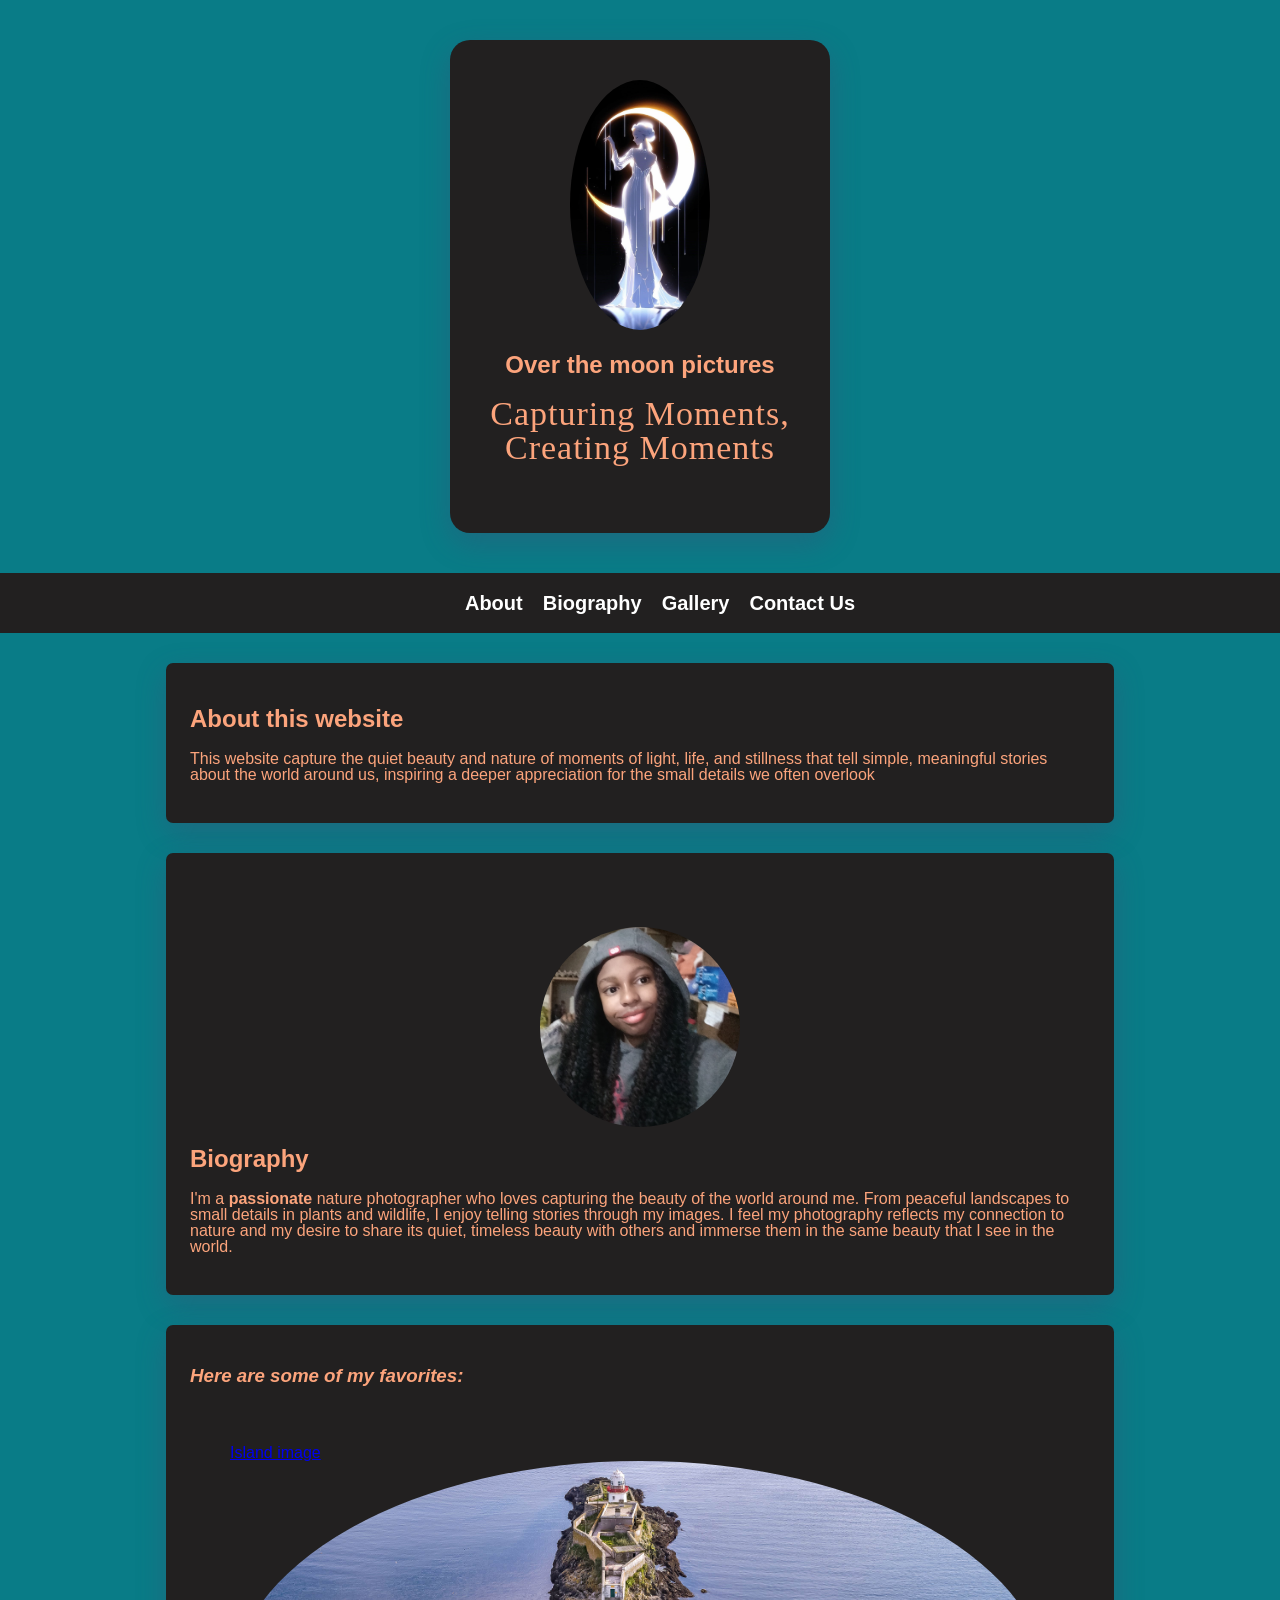
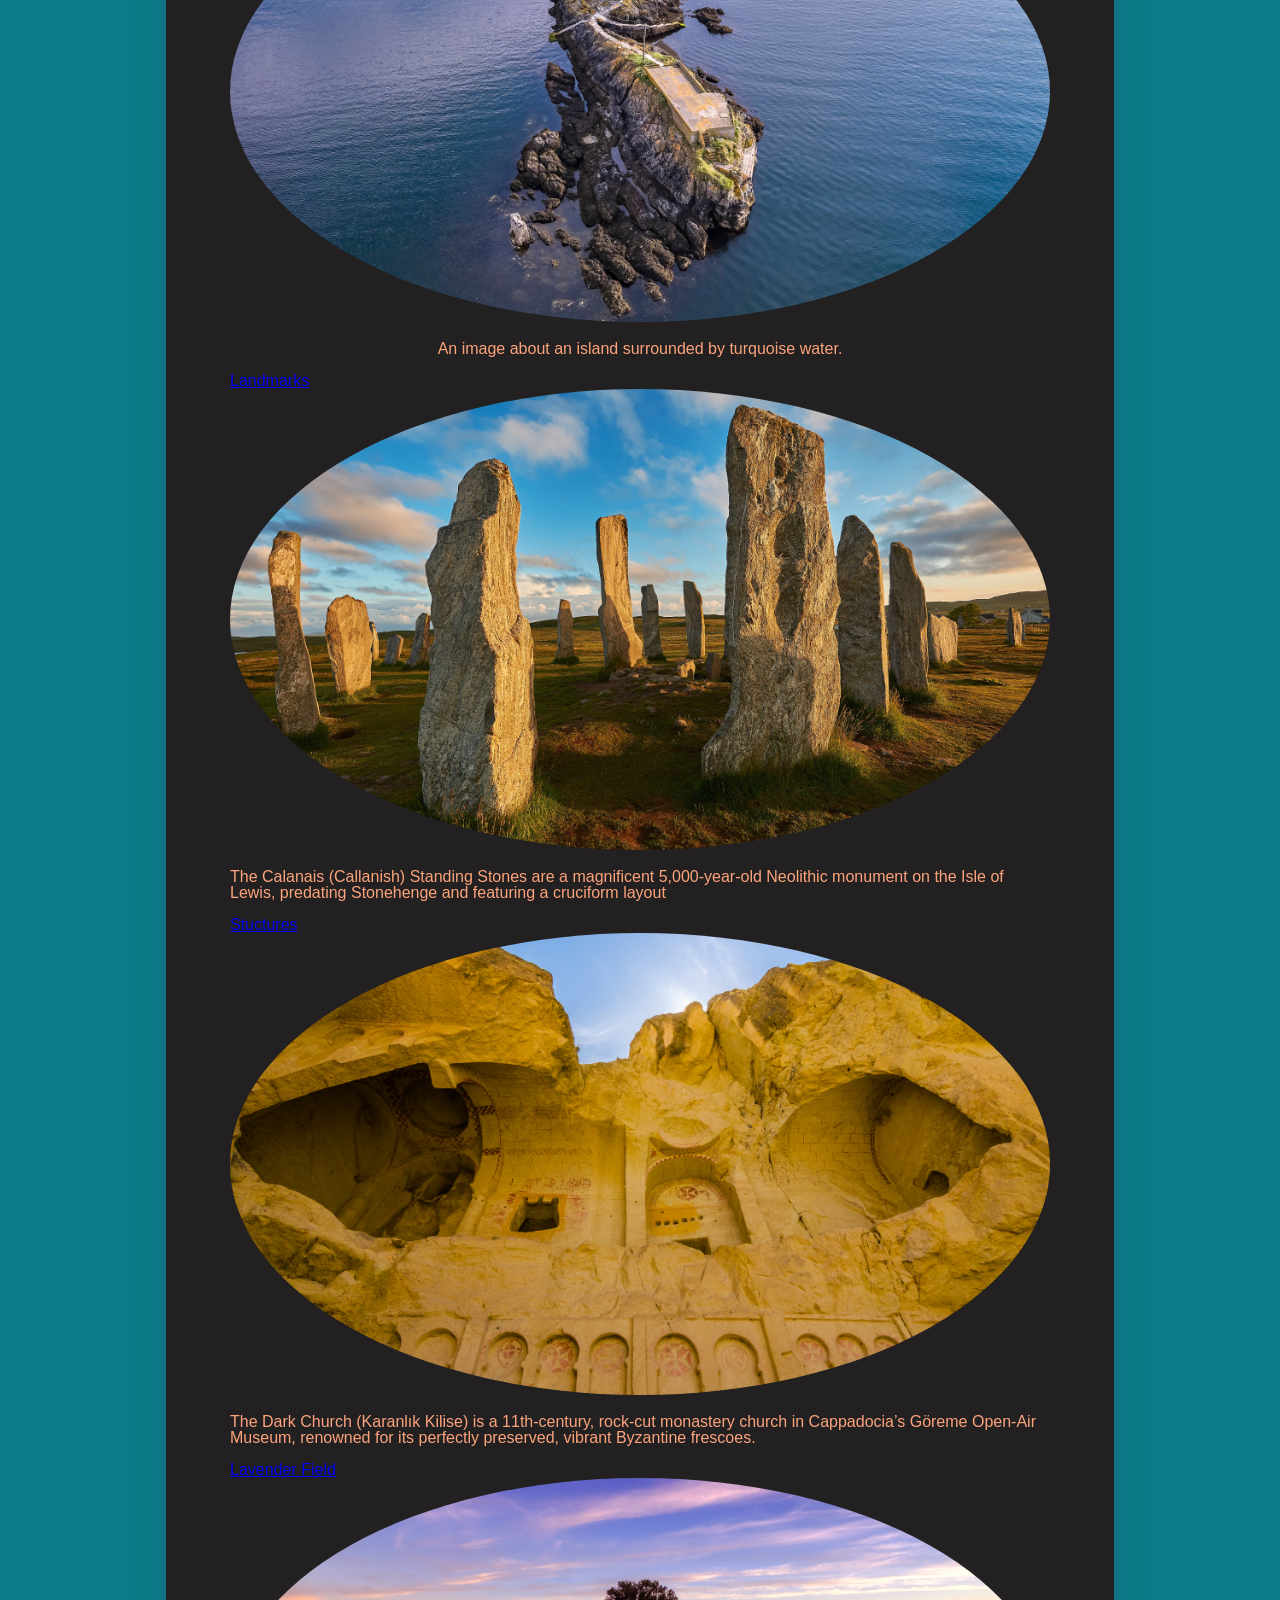
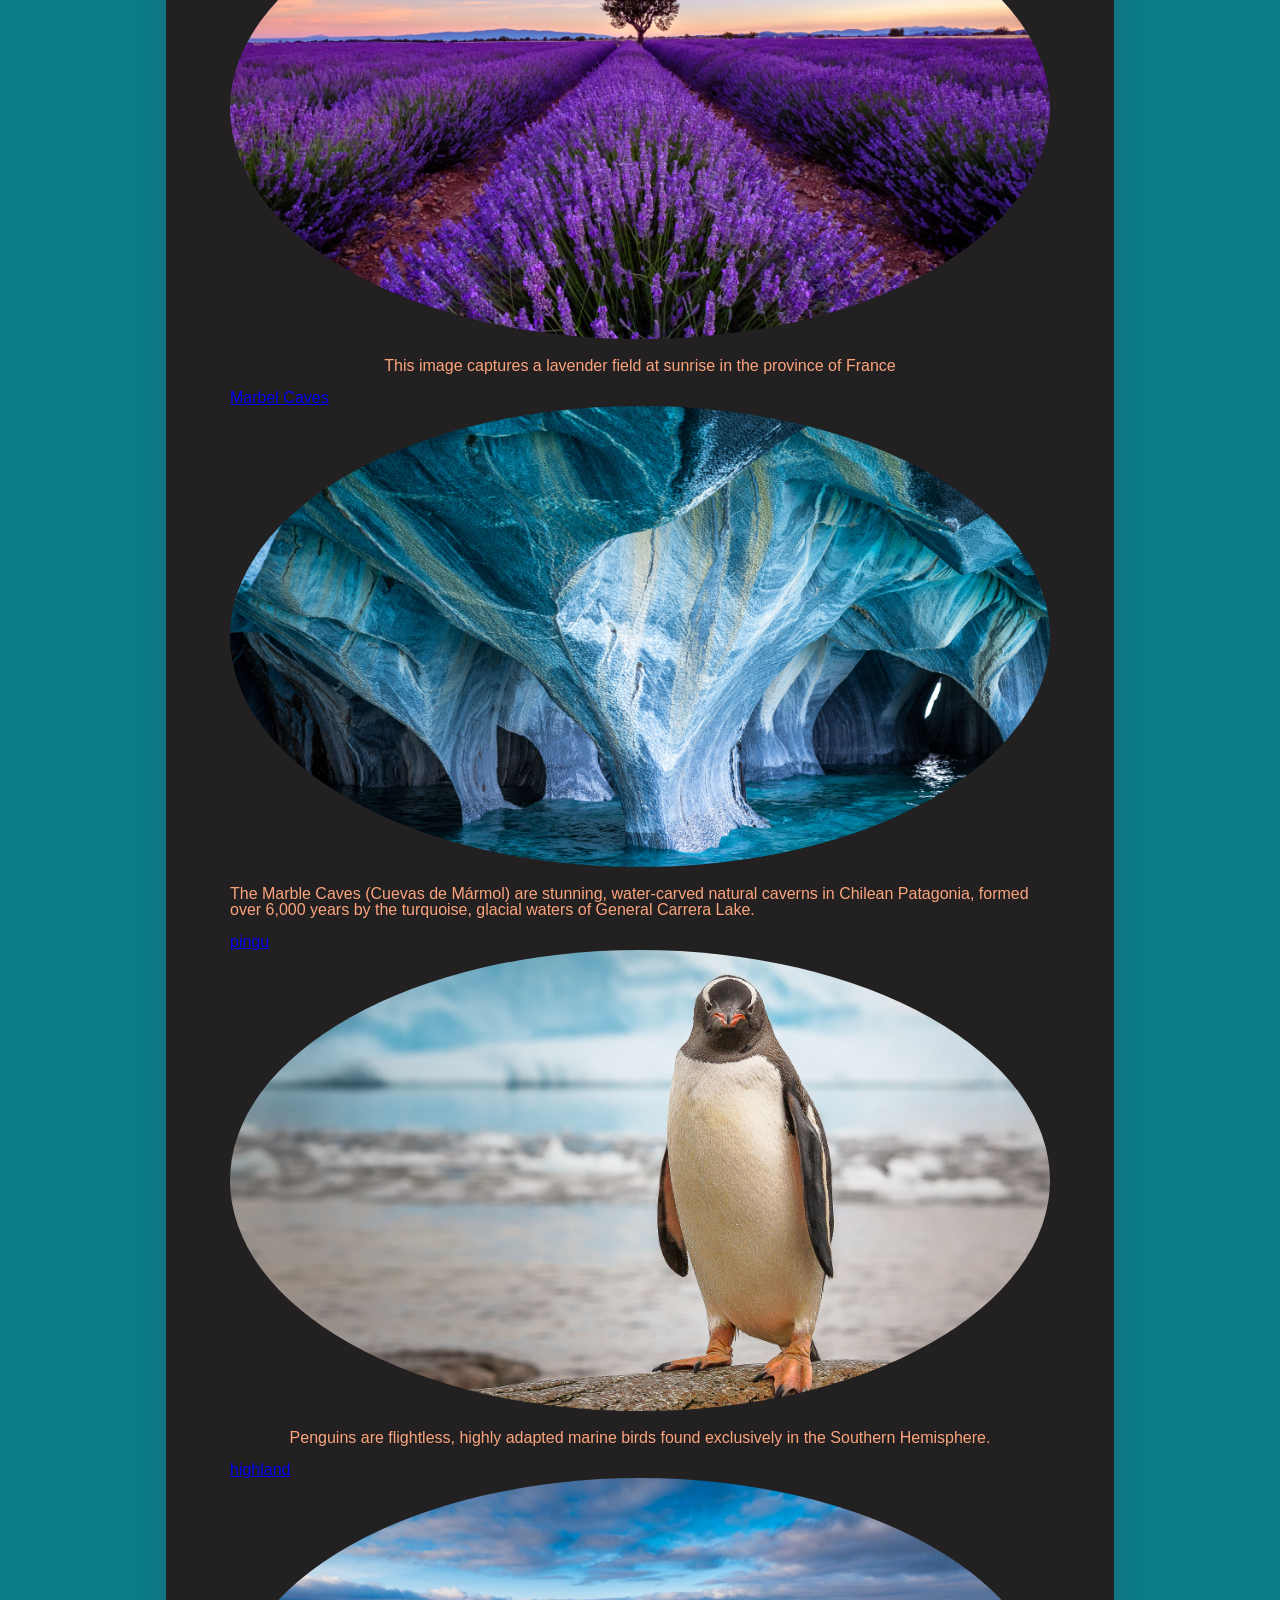
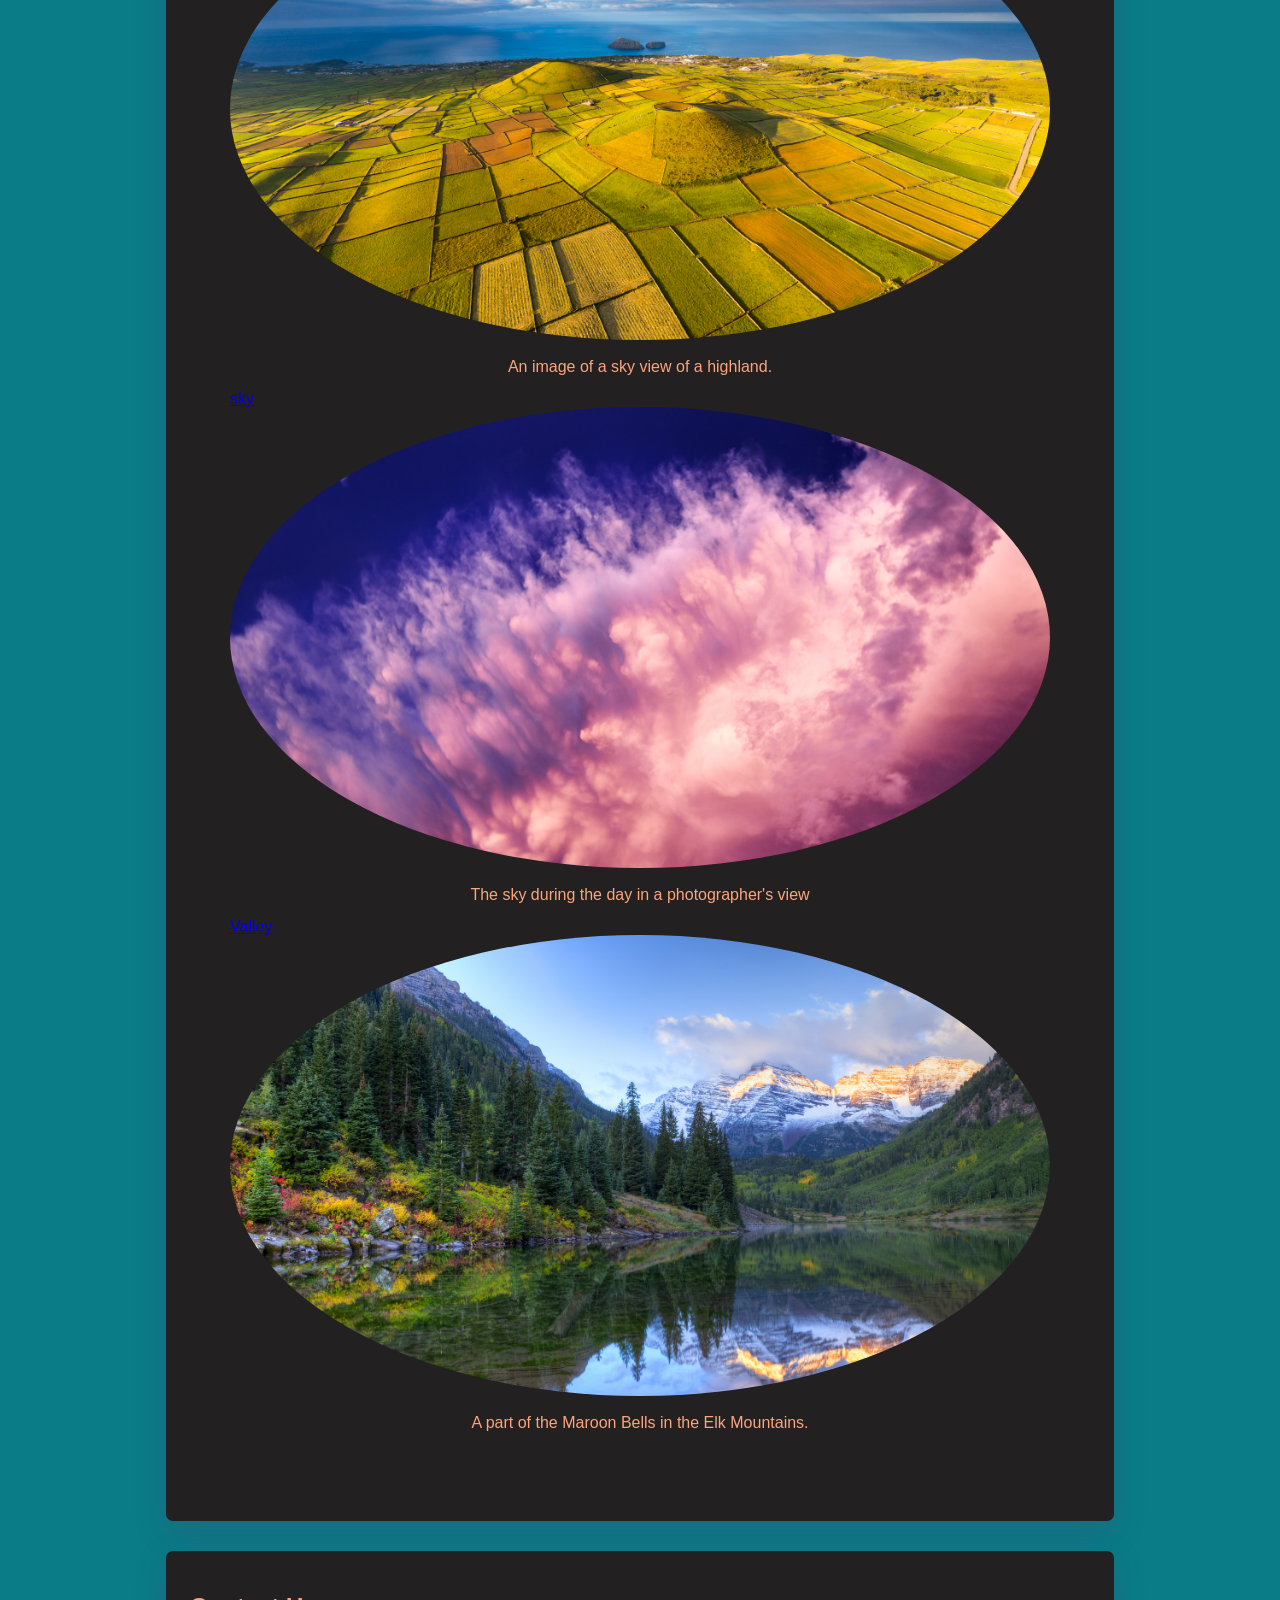
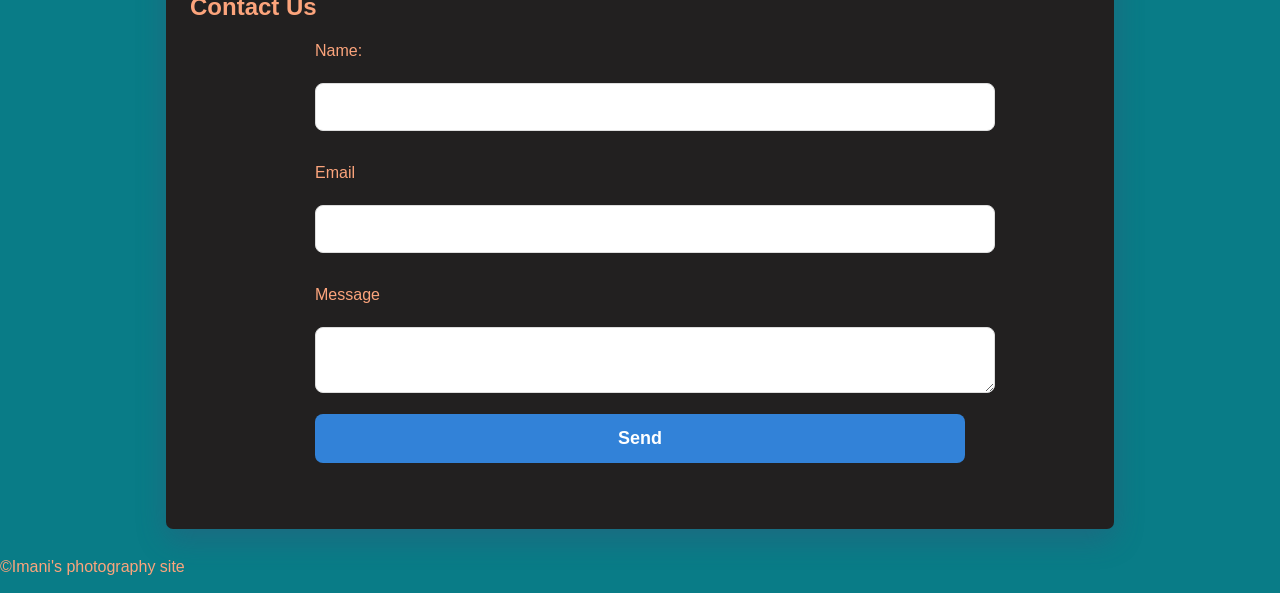
<file: index.html>
<!doctype html>
<html lang="en">
  <head>
    <meta charset="UTF-8" />
    <meta name="viewport" content="width=device-width, initial-scale=1.0" />
    <title>Over the moon pictures</title>
    <link rel="stylesheet" href="./style.css" />
  </head>
  <body>
    <!-- logo -->
    <section class="logo">
      <img class="scorpion" src="./LOGO.JPG" alt="logo" />
      <h2 class="minilogo">Over the moon pictures</h2>
      <h1 class="mainlogo">Capturing Moments,<br />Creating Moments</h1>
    </section>
    <!--nav bar-->
    <nav class="navbar">
      <ul class="navlinks">
        <li><a href="#about">About</a></li>
        <li><a href="#biography">Biography</a></li>
        <li><a href="#gallery">Gallery</a></li>
        <li><a href="#contact">Contact Us</a></li>
      </ul>
    </nav>

    <!-- About the website -->
    <section class="about">
      <h2>About this website</h2>
      <p>
        This website capture the quiet beauty and nature of moments of light,
        life, and stillness that tell simple, meaningful stories about the world
        around us, inspiring a deeper appreciation for the small details we
        often overlook
      </p>
    </section>
    <!-- Biography section -->
    <section class="biography">
      <div>
        <img
          id="Biography"
          src="./Biography image.jpg"
          alt="Biography\ image"
        />
      </div>
      <h2>Biography</h2>
      <p>
        I'm a <strong>passionate</strong> nature photographer who loves
        capturing the beauty of the world around me. From peaceful landscapes to
        small details in plants and wildlife, I enjoy telling stories through my
        images. I feel my photography reflects my connection to nature and my
        desire to share its quiet, timeless beauty with others and immerse them
        in the same beauty that I see in the world.
      </p>
    </section>

    <!--Gallery section -->
    <section>
      <h3><em>Here are some of my favorites:</em></h3>
      <div id="gallery">
        <!--Island image-->
        <a href="Island.jpg"
          >Island image
          <img src="Island.jpg" alt="Island view" />
        </a>
        <p>An image about an island surrounded by turquoise water.</p>
        <!--Landmark image-->
        <a href="./Historical Landmark.jpg">
          Landmarks
          <img src="./Historical Landmark.jpg" alt="Historical Landmark" />
        </a>
        <p>
          The Calanais (Callanish) Standing Stones are a magnificent
          5,000-year-old Neolithic monument on the Isle of Lewis, predating
          Stonehenge and featuring a cruciform layout
        </p>
        <!-- Land Structure -->
        <a href="./Land sructure.jpg"
          >Stuctures
          <img src="./Land sructure.jpg" alt="Land sructure" />
        </a>
        <p>
          The Dark Church (Karanlık Kilise) is a 11th-century, rock-cut
          monastery church in Cappadocia’s Göreme Open-Air Museum, renowned for
          its perfectly preserved, vibrant Byzantine frescoes.
        </p>
        <!--Lavender Field-->
        <a href="./Lavender field.jpg"
          >Lavender Field
          <img src="./Lavender field.jpg" alt="Lavender Field" />
        </a>
        <p>
          This image captures a lavender field at sunrise in the province of
          France
        </p>
        <!-- Marbel caves-->
        <a href="./Marbel Caves.jpg"
          >Marbel Caves
          <img src="./Marbel Caves.jpg" alt="Marbel Caves" />
        </a>
        <p>
          The Marble Caves (Cuevas de Mármol) are stunning, water-carved natural
          caverns in Chilean Patagonia, formed over 6,000 years by the
          turquoise, glacial waters of General Carrera Lake.
        </p>
        <!--Pingu-->
        <a href="./pingu.jpg"
          >pingu
          <img src="./pingu.jpg" alt="Pingu" />
        </a>
        <p>
          Penguins are flightless, highly adapted marine birds found exclusively
          in the Southern Hemisphere.
        </p>
        <!--Aerial view of a highland-->
        <a href="./Aerialview of a highland.jpg"
          >highland
          <img src="./Aerialview of a highland.jpg" alt="Highland" />
        </a>
        <p>An image of a sky view of a highland.</p>
        <!--sky-->
        <a href="./Sky.jpg"
          >sky
          <img src="./Sky.jpg" alt="Sky" />
        </a>
        <p>The sky during the day in a photographer's view</p>
        <!--Valley-->
        <a href="./Valley.jpg"
          >Valley
          <img src="./Valley.jpg" alt="Valley" />
        </a>
        <p>A part of the Maroon Bells in the Elk Mountains.</p>
      </div>
    </section>
    <!-- Contact section -->
    <section id="contact">
      <h2>Contact Us</h2>
      <!-- contact form -->
      <form>
        <!-- for fullname -->
        <label for="fullname">Name:</label><br />
        <input type="text" id="fullname" name="fullname" /><br /><br />
        <!-- email input -->
        <label for="email">Email</label><br />
        <input type="email" id="email" name="email" /><br /><br />
        <!-- message input -->
        <label for="message">Message</label><br />
        <textarea name="message" id="message" row="4"></textarea>
        <button type="submit">Send</button>
      </form>
    </section>
    <!--Footer section-->
    <footer>
      <p>©Imani's photography site</p>
    </footer>
  </body>
</html>
</file>
<file: style.css>
body {
  color: #fca47c;
  background-color: #097c87;
  margin: 0;
  line-height: 1;
  font-family: 'Gill Sans', 'Gill Sans MT', Calibri, 'Trebuchet MS', sans-serif;
}
.logo{
    text-align: center;
    border-radius: 20px;
    width: fit-content;
    margin: 40px auto;
    padding: 40px;
    box-shadow: 0 10px 30px rgba(75, 63, 114, 0.3);
  }
.scorpion{
  width: 140px;
  border-radius: 50%;
}
.logo h1{
  font-size: 34px;
  font-weight: 500;
  margin-top: 20px;
  letter-spacing: 1px;
  font-family: Georgia,serif;
  text-align: center;
}
.logodescription{
  font-size: 16px;
  text-align: center;
margin-top: 10px;
margin: 30px auto;
max-width: 900px;
border-radius: 7px;
}
.navbar{
  display: flex;
  justify-content: space-evenly;
  align-items: center;
  width: 100%;
background-color: rgb(34, 32, 32);
  list-style: none;
}
.navlinks{
  list-style: none;
  display: flex;
  gap: 20px;
  font-size: 20px;
}
.navlinks a{
  text-decoration: none;
  color: #ffffff;
  font-weight: 600;
}
.navlinks a:hover{
  color: #cfdc1b;
}
#Biography{
  width: 200px;
  height: 200px;
  border-radius: 100%;
  justify-content: center;
  margin-top: 50px;
  align-items: center;
  display: flex;
  margin-inline: auto;
}
section{
 background-color: rgb(34, 32, 32);
  border-radius: 7px;
  margin: 30px auto;
  max-width: 900px;
  box-shadow: 0 10px 30px rgba(75, 63, 114, 0.3);
padding: 24px;
transition: box-shadow 0.3s ease;
}
section:hover{
  box-shadow: 10px 10px 18px rgba(0, 0, 0, 0.15);
}
#gallery{
  display: flex;
  flex-wrap: wrap;
  justify-content: center;
  margin: 10px auto;
  padding: 40px;
  border-radius: 10%;
}
#gallery img{
  width: 100%;
  padding: 40px auto;
border-radius: 100%;
}
form{
    max-width: 650px;
    margin: 24px auto;
}
form label{
    margin-bottom: 8px;
    font-weight:600px ;
    display: block;
}
form input,form textarea,form button{
width: 100%;
padding: 14px;
margin-bottom: 18px;
font-size: 16px;
border: 1px solid #ddd;
border-radius: 8px;
}
form input:focus, form textarea:focus{
    border-color: #007bff;
    outline:none;
}
form button{
    background-color: #3282d8;
    color: white;
    font-size: 18px;
    font-weight: 600;
    border: none;
    transition: background-color 0.3s ease ;
    cursor: pointer;
}
form button:hover{
    background-color: #0056b3;
}
.p{
  color: #87320b;
  font-weight: 300;
  text-align: justify;
}
html{
  scroll-behavior: smooth;
}
</file>
